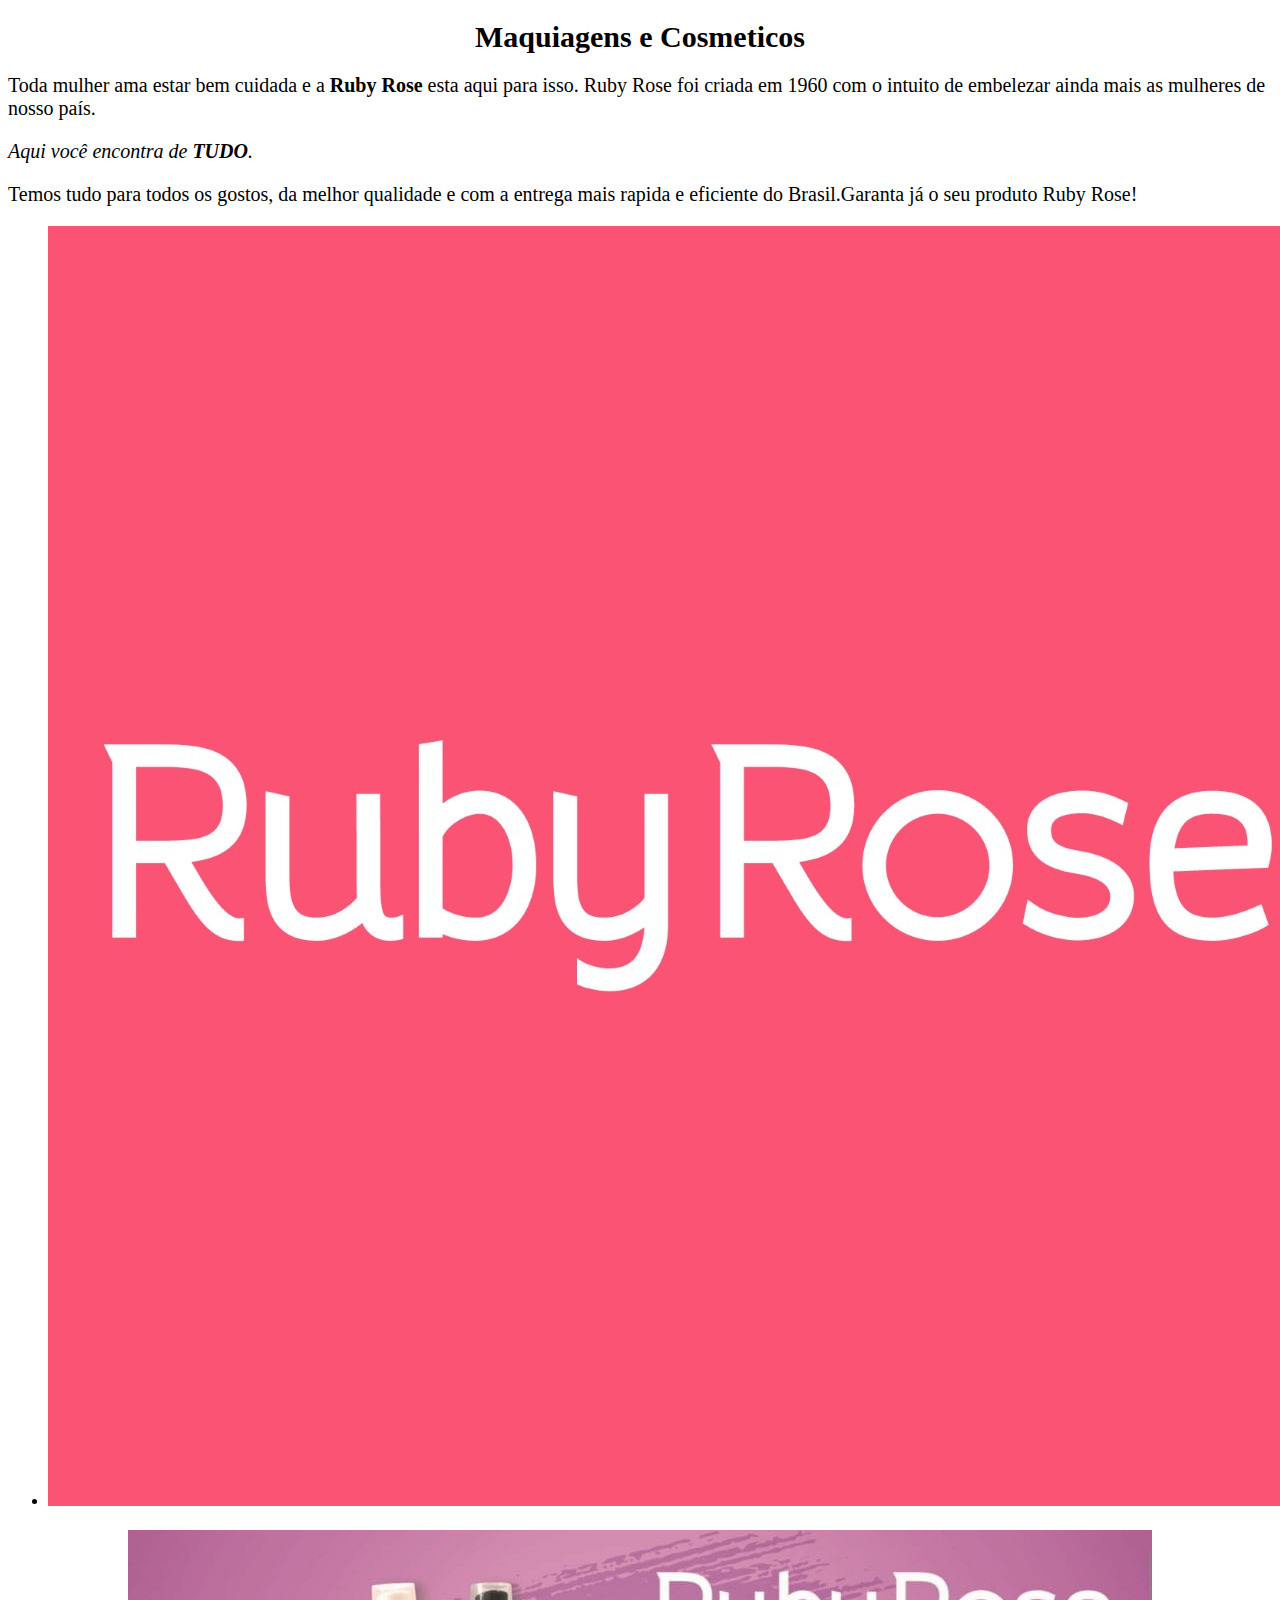
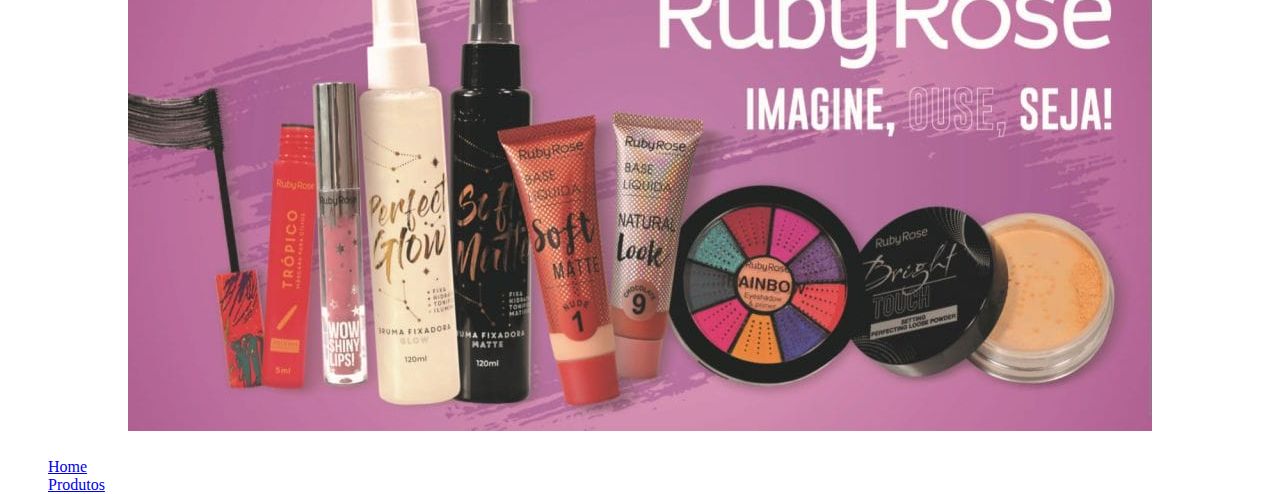
<file: index.html>
<!DOCTYPE html>
<html lang="pt-br">
    <head>
        <meta charset="UTF-8">
        <title>Ruby Rose</title>
        <link rel="stylesheet" href="style.css">
    </head>

    <body>
        <h1 style="text-align: center">Maquiagens e Cosmeticos</h1>

        <p>Toda mulher ama estar bem cuidada e a <strong>Ruby Rose</strong> esta aqui para isso.
            Ruby Rose foi criada em 1960 com o intuito de embelezar ainda mais as mulheres de nosso país.</p>

        <p style="font-size: 20px"><em>Aqui você encontra de <strong>TUDO</strong>.</em></p>

        <p>Temos tudo para todos os gostos, da melhor qualidade e com a entrega mais rapida e eficiente do Brasil.Garanta já o seu produto Ruby Rose!</p>
    </body>
<main>
        <ul class="produtos">
            <li>
                <img src="ruby rose.jpeg">   
            </li>
        </ul>
    </main>
<div class="caixa">
        <h1><img src="maquiagem.jpeg"></h1>
        <nav>
            <ul>
                <li><a href="index.html">Home</a></li>
                <li><a href="produtos.html">Produtos</a></li>
            </ul>
        </nav> </div>
        </html>
</file>
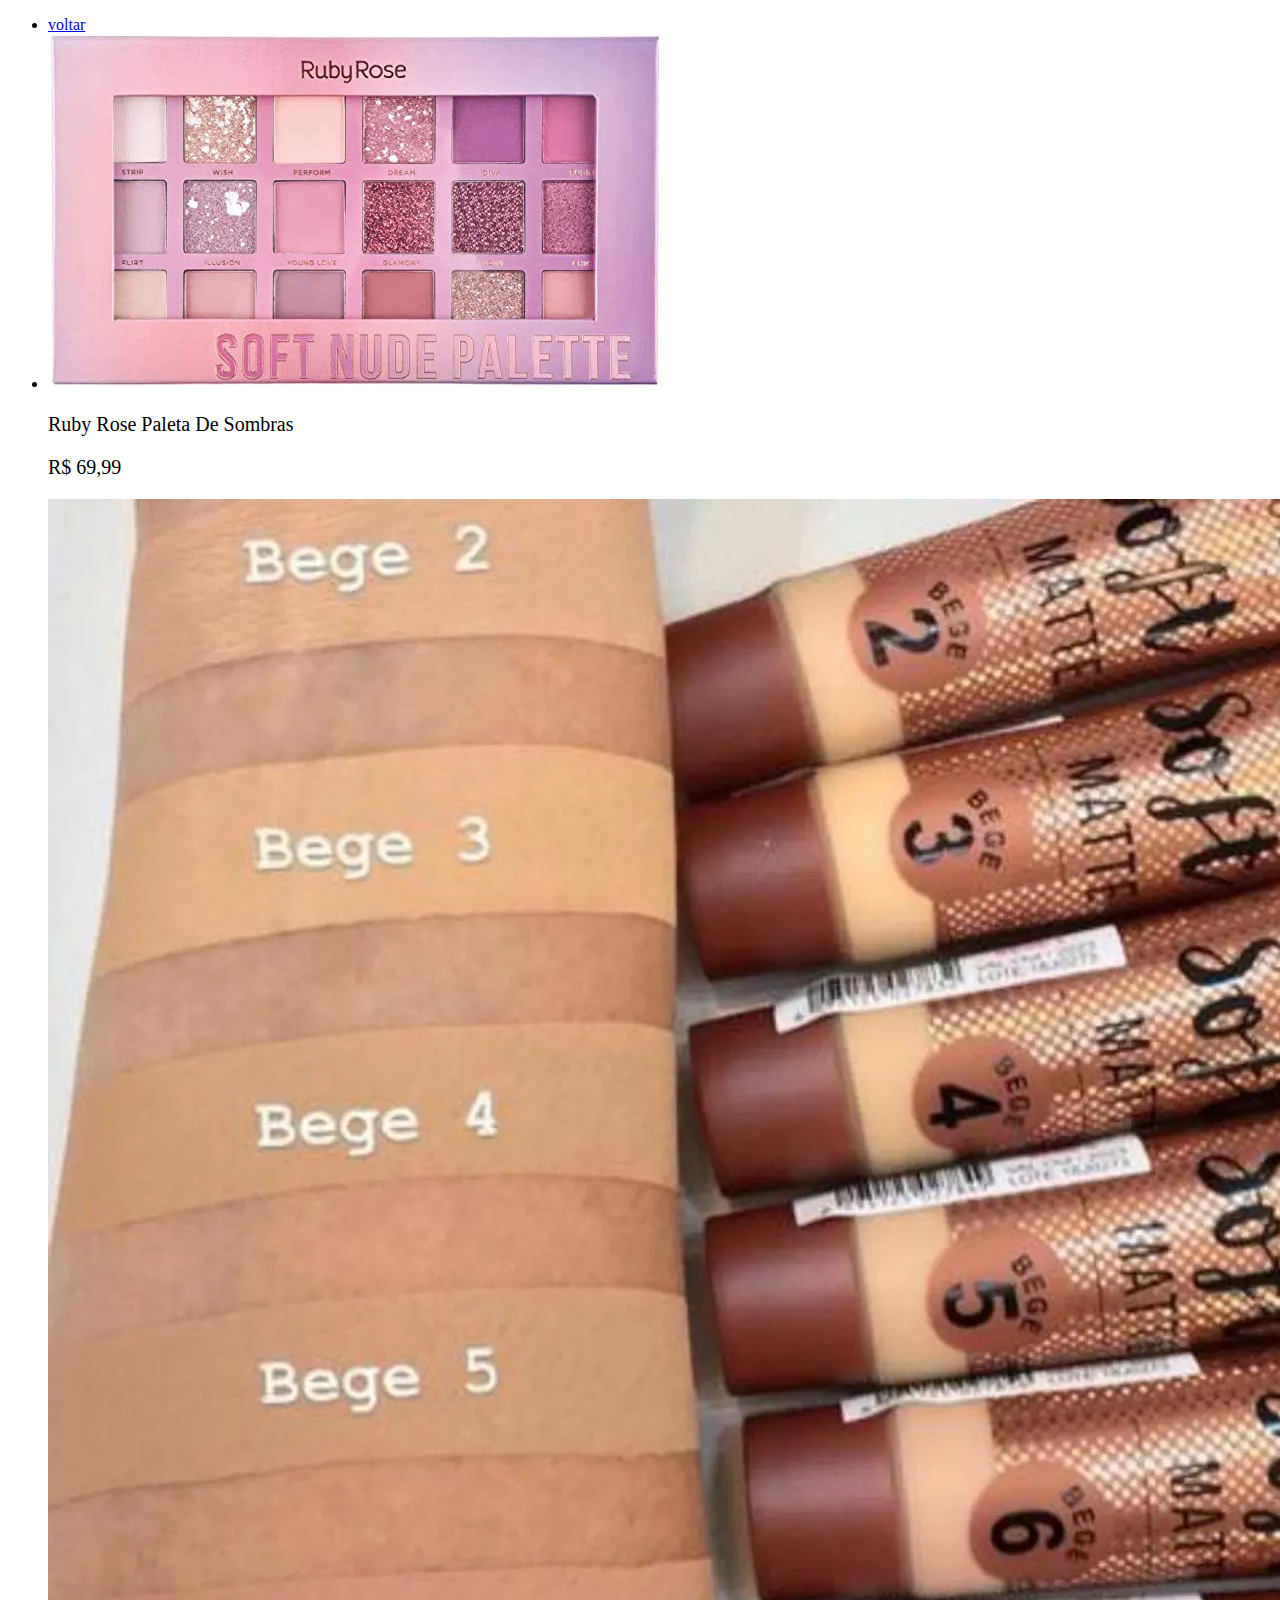
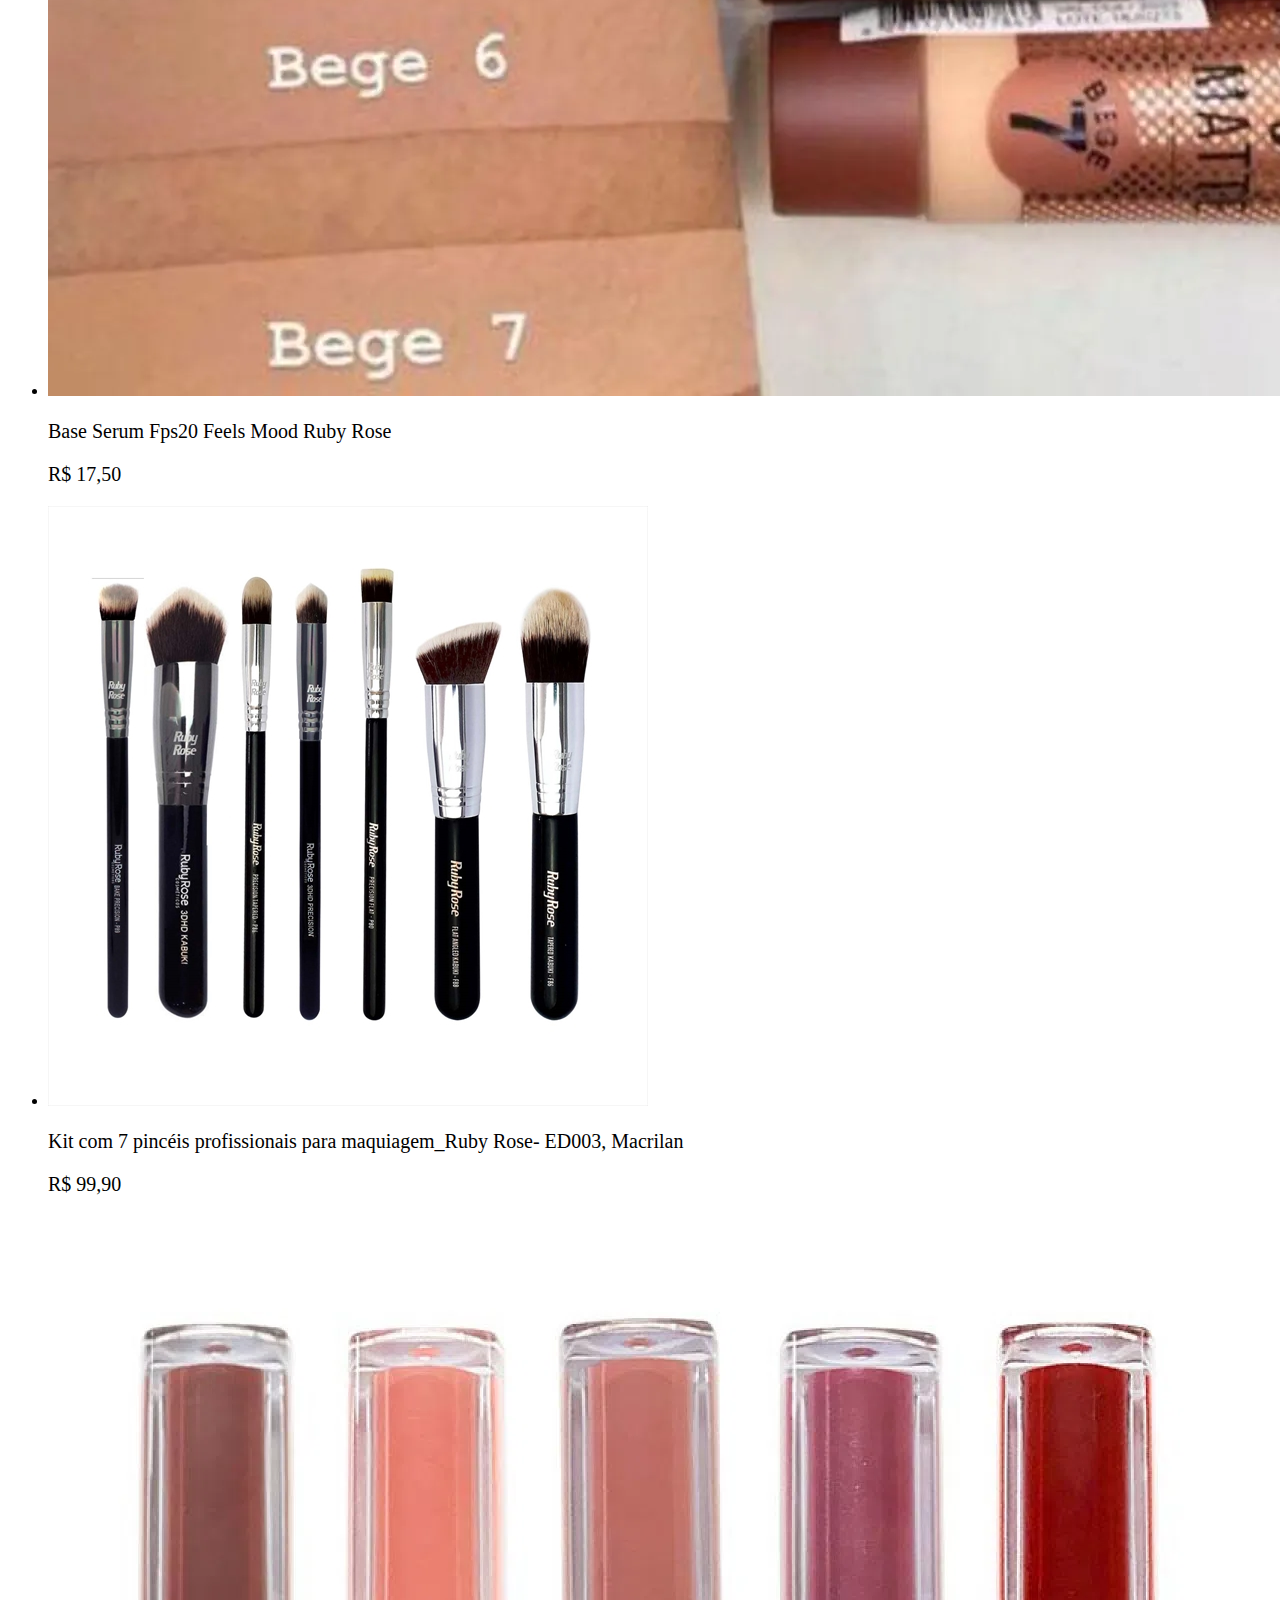
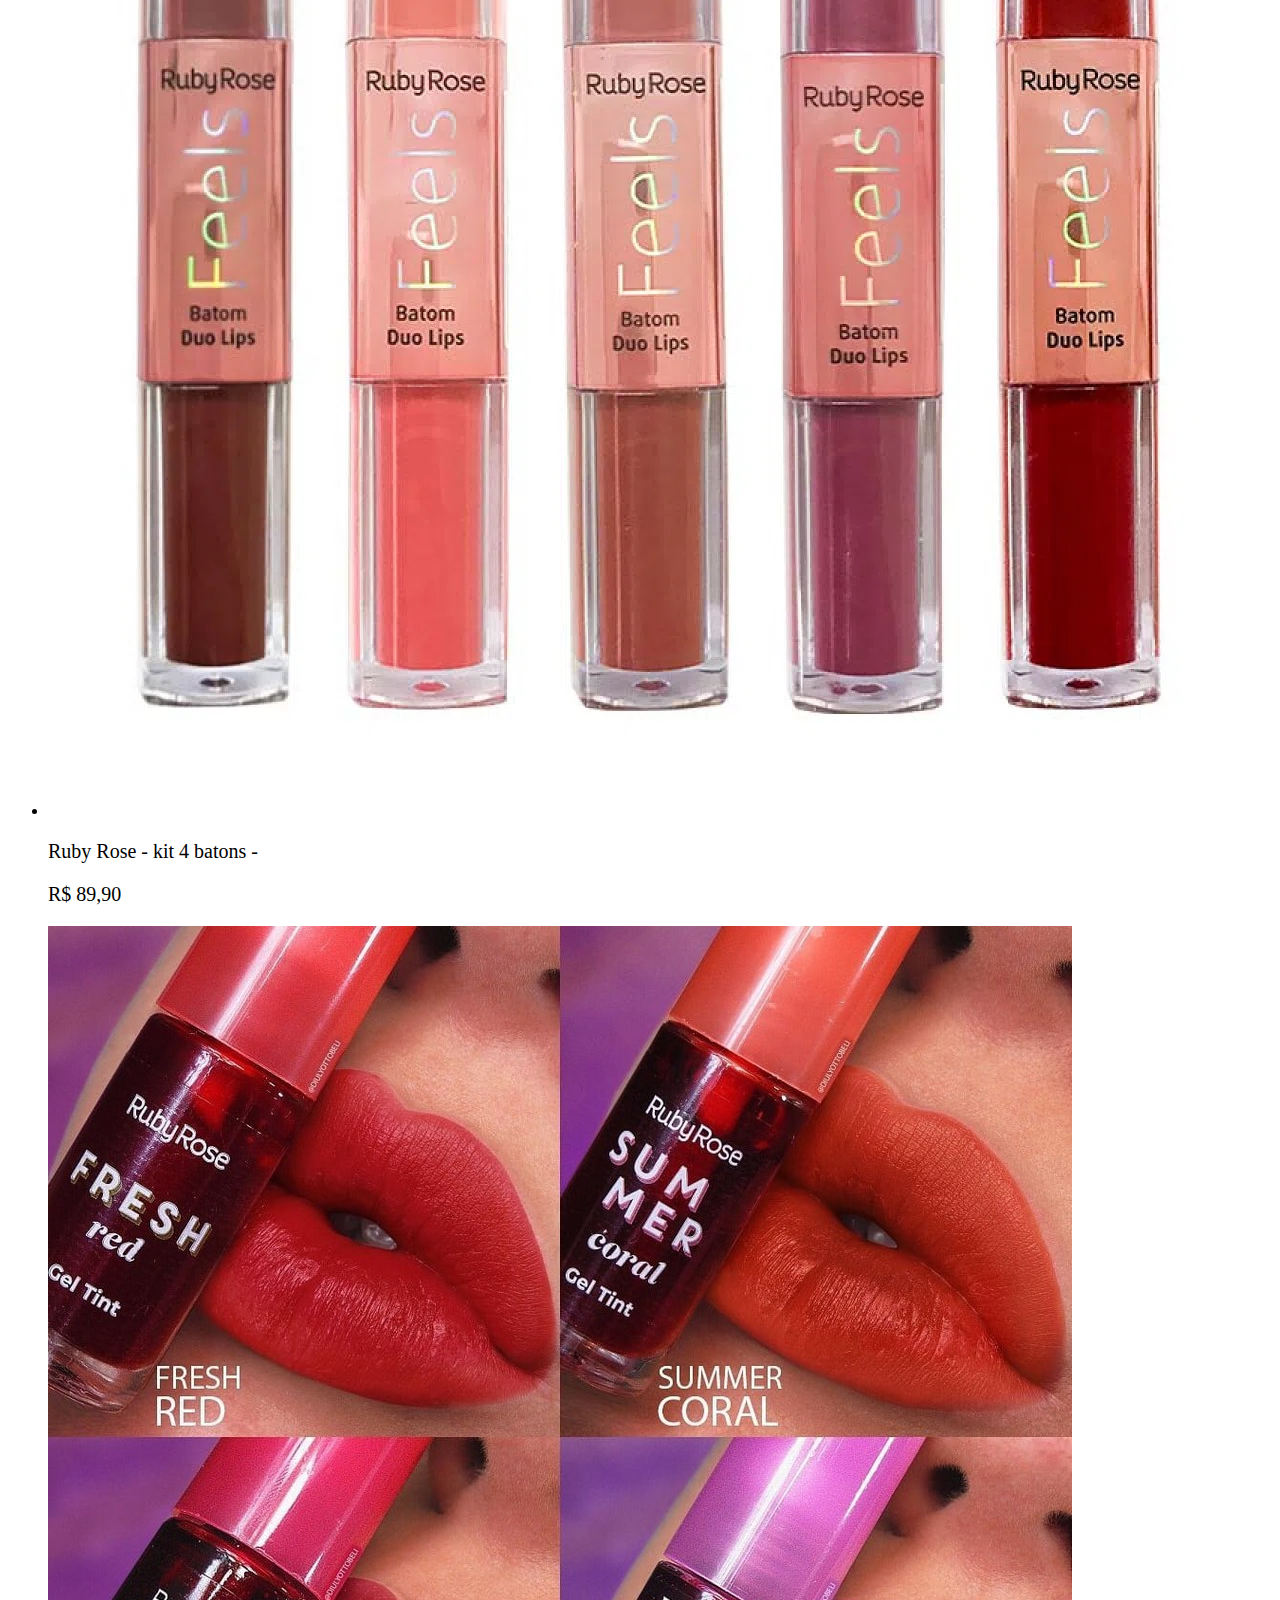
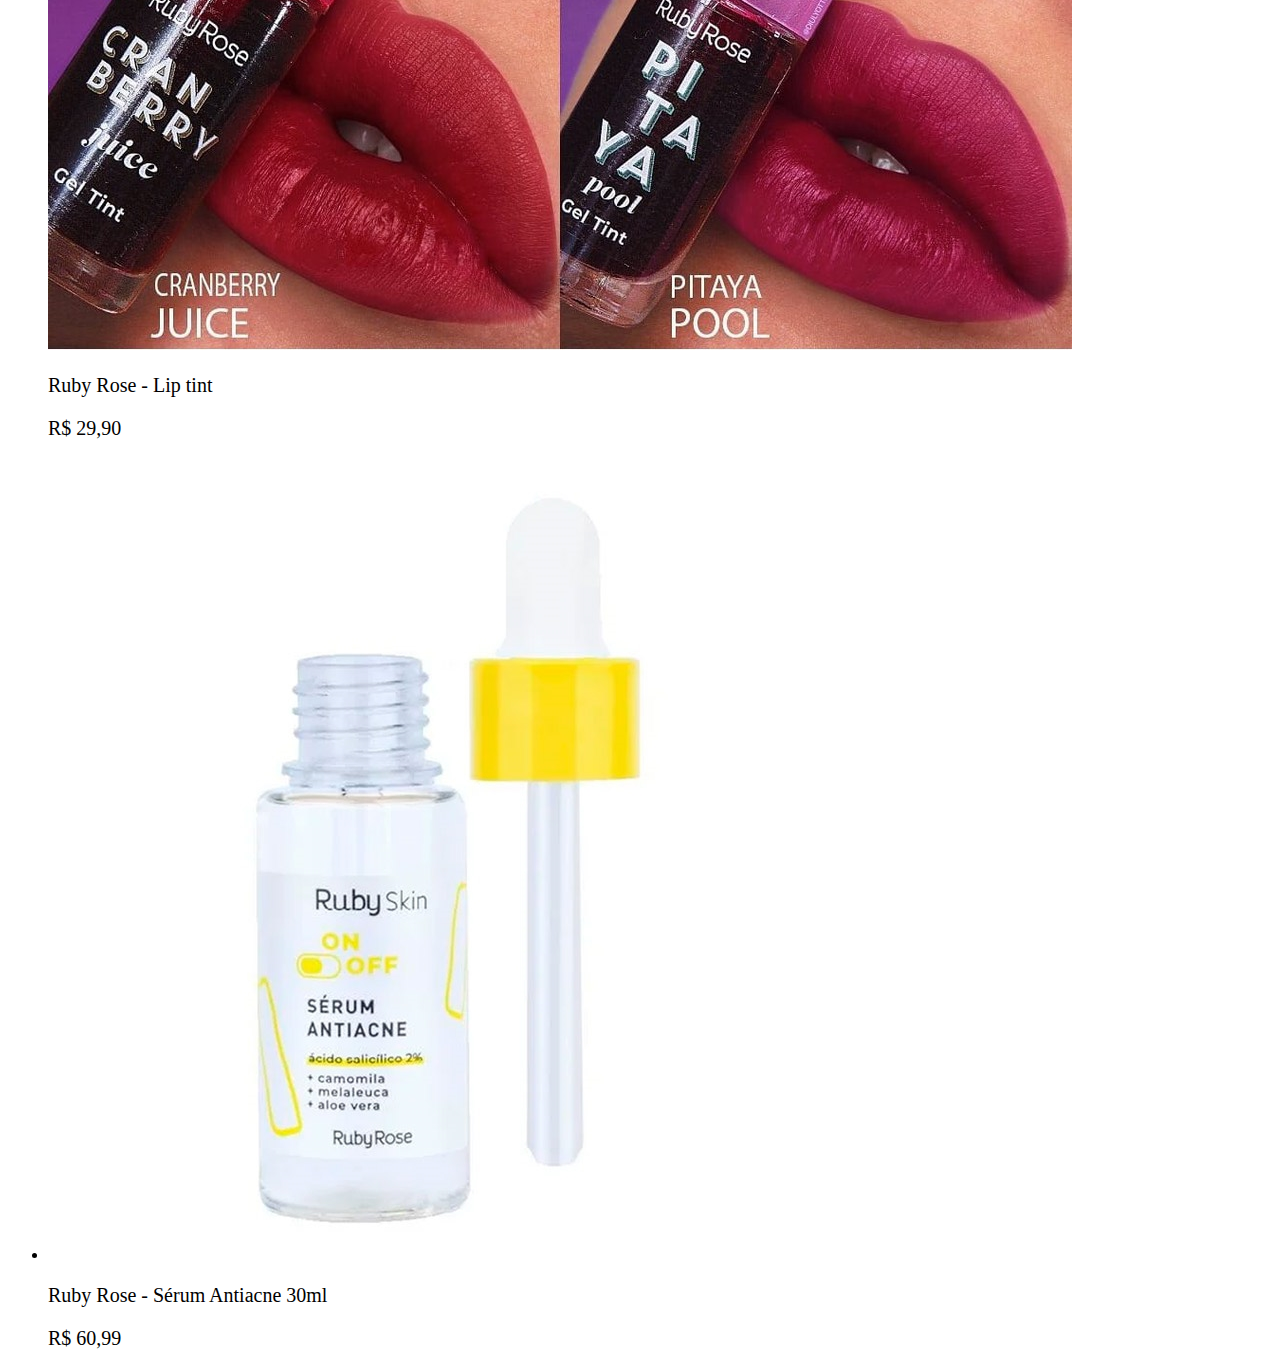
<file: produtos.html>
<!DOCTYPE html>
<html>
<head>
    <meta charset='utf-8'>
    <meta http-equiv='X-UA-Compatible' content='IE=edge'>
    <title>Produtos</title>
    <meta name='viewport' content='width=device-width, initial-scale=1'>
    <link rel='stylesheet' type='text/css' media='screen' href='style.css'>
</head>
<body>
        <ul class="produtos">
            <li><a href="index.html">voltar</a></li>
                
            <li>
                <img src="paleta.jpeg">
                <p class="produto-descricao">Ruby Rose Paleta De Sombras</p>
                <p class="produto-preco">R$ 69,99</p>
            </li>
            <li>
                <img src="base.jpeg">
                <p class="produto-descricao">Base Serum Fps20 Feels Mood Ruby Rose</p>
                <p class="produto-preco">R$ 17,50</p>
            </li>
            <li>
                <img src="pinceis.jpeg">
                <p class="produto-descricao">Kit com 7 pincéis profissionais para maquiagem_Ruby Rose- ED003, Macrilan</p>
                <p class="produto-preco">R$ 99,90</p>
            </li>
            <li>
                <img src="baton-ruby-capa.jpeeg.webp">
                <p class="produto-descricao">Ruby Rose -  kit 4 batons -</p>
                <p class="produto-preco">R$ 89,90</p>
            </l
            <li>
                <img src="liptint.jpeeg.jpg">
                <p class="produto-descricao">Ruby Rose - Lip tint </p>
                <p class="produto-preco">R$ 29,90</p>
            </li>
            <li>
                <img src="serum.jpeg">
                <p class="produto-descricao">Ruby Rose - Sérum Antiacne 30ml</p>
                <p class="produto-preco">R$ 60,99</p>
            </li>
        </ul>
</body>
</html>
</file>
<file: style.css>
html {
	width: 100%;
	height: 100%;
}

header {
	background: rgb(243, 240, 240);
	height: 50PX;
	padding: 20px 0;
	width: 100%;
}

nav li {
   display: block;
   
}

nav a {
    text-transform: none;
}
h1 {
    text-align: center;
	font-size: 30px;
}

h3 {
    text-align: left;
	font-size: 20px;
}
h4{
    text-align: right;
	font-size: 20px;
}

#menu {
    width: 20%;
    height: 600px;
    background-color: rgb(243, 240, 240);
    float: left;
    margin-top: 10px;
}

#principal {
    width: 80%;
    height: 600px;
    background-color:rgb(231, 228, 228);
    float: left;
    margin-top: 10px;
    margin-bottom: 10px;
}

#exercicio1 {
	width: 50%;
    height: 600px;
    float: left;
}
#exercicio1nocss {
	
    width: 20%;
    height: 400px;
    float: left;
}
#exercicio2nocss {
	
    width: 15%;
    height: 400px;
    float: right;
}
p {
    text-align: left;
    font-size: 20px;
}

.imagemcomputacional {
    width: 60%;
    height: 400px;
    padding: 100px;
    text-align: center;
}
.imagemestrutura {
    width: 60%;
    height: 600px;
    padding: 100px;
    text-align: center;
}
</file>
